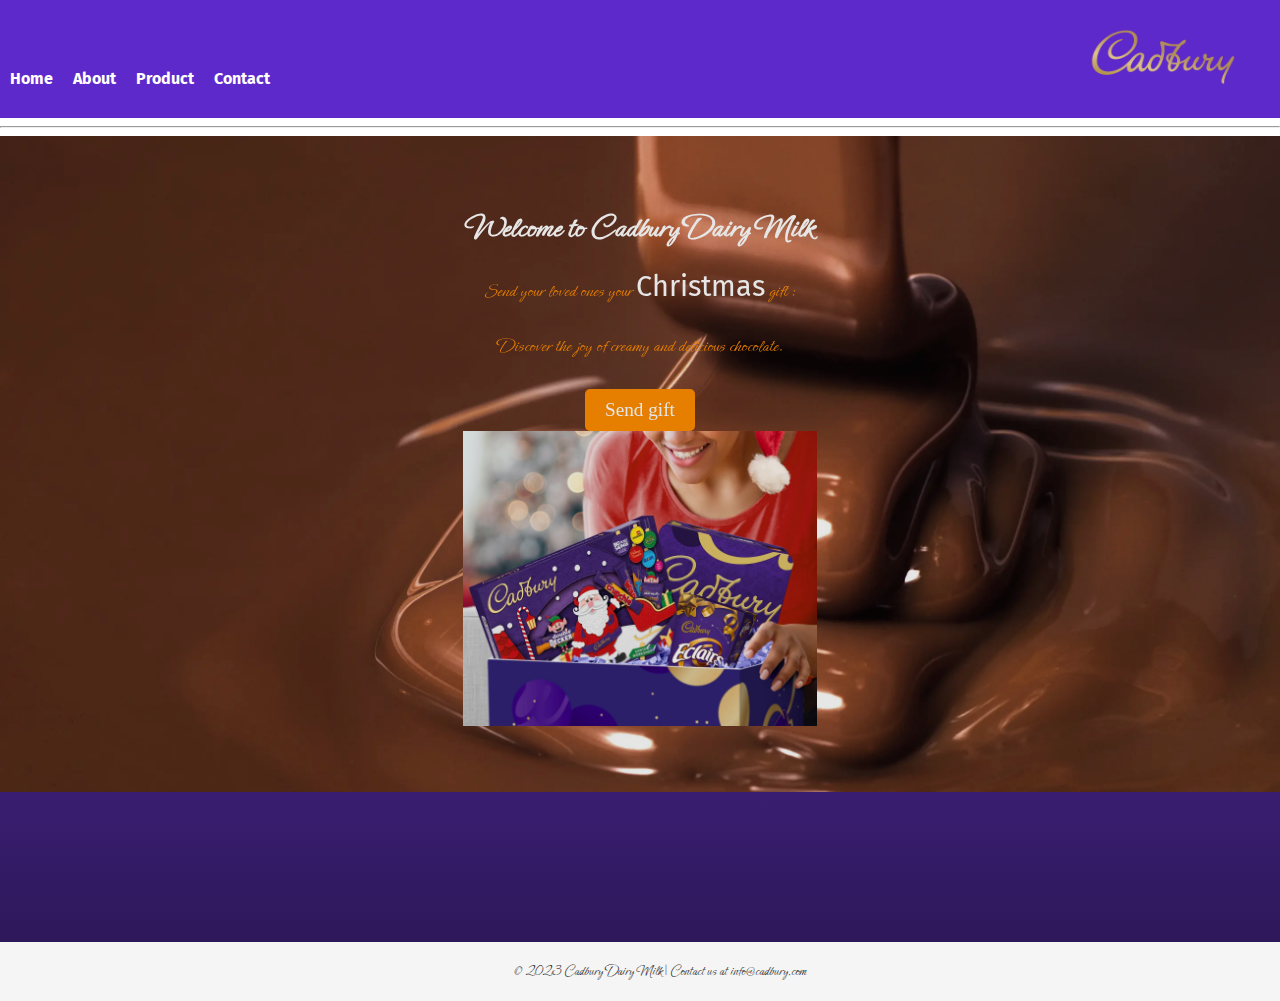
<file: index.html>
<!DOCTYPE html>
<html lang="en">
<head>
    <meta charset="UTF-8">
    <meta name="viewport" content="width=device-width, initial-scale=1.0">
    <link rel="stylesheet" href="./css/style.css">
    <link rel="preconnect" href="https://fonts.googleapis.com">
<link rel="preconnect" href="https://fonts.gstatic.com" crossorigin>
<link href="https://fonts.googleapis.com/css2?family=Ephesis&family=Fira+Sans:wght@600&display=swap" rel="stylesheet">
    <title>Cadbury Dairy Milk</title>
</head>
<body>
    <header>
        <nav>
            <ul>
                <li><a href="index.html">Home</a></li>
                <li><a href="./about.html">About</a></li>
                <li><a href="./product.html">Product</a></li>
                <li><a href="./contact.html">Contact</a></li>
            </ul>
        </nav>
        <div class="logo">
            <img src="./img/cadburylogo-freelogovectors.net_.png" alt="Cadbury Logo">
        </div>
    </header>
    <hr>
    <section class="body">
        <div class="pic">
        <section class="home">
            <h1>Welcome to Cadbury Dairy Milk</h1>
            <p class="blue">Send your loved ones your <span>Christmas</span> gift :</p>

            <p class="blue">Discover the joy of creamy and delicious chocolate.</p>
            <a href="./contact.html" class="cta-button">Send gift</a>
            <br>
            <a href="product.html">
                <div class="homeimg">
                  <img src="img/Cadbury-Christmas-Hampers-HOME-1440x1200.webp" alt="">
                  <div class="image-overlay">
                    <p>Click to explore</p>
                  </div>
                </div>
              </a>
        </section>
        </div>
        
          <div class="homevideo">
            <video autoplay muted>
              <source src="https://videos.ctfassets.net/pmzhtobns06n/2H1d9erd4bkNNwi5x7IKkW/c95acb130d1d9a567eca8f608e693cdb/Purple_wave_Desktop_SectionBreaker_1440x600_v3_03.mp4
              " type="video/mp4">Your browser does not support the video tag.
            </video>
          </div>

    </section>
    

    <footer>
        <p>&copy; 2023 Cadbury Dairy Milk | Contact us at info@cadbury.com</p>
    </footer>
</body>
</html>
</file>
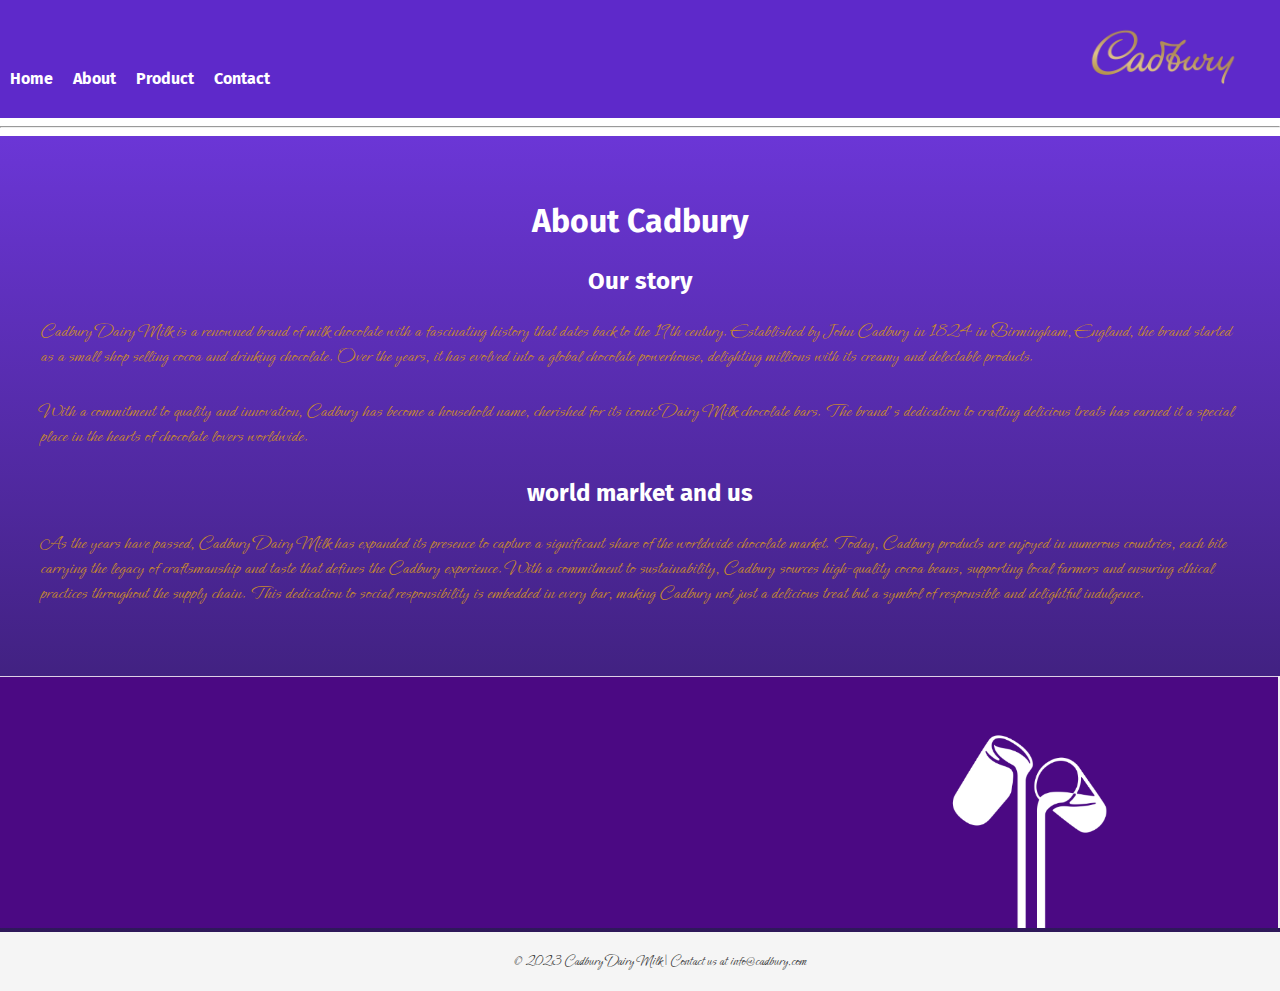
<file: about.html>
<!DOCTYPE html>
<html lang="en">
<head>
    <meta charset="UTF-8">
    <meta name="viewport" content="width=device-width, initial-scale=1.0">
    <link rel="stylesheet" href="./css/style.css">
    <link rel="preconnect" href="https://fonts.googleapis.com">
<link rel="preconnect" href="https://fonts.gstatic.com" crossorigin>
<link href="https://fonts.googleapis.com/css2?family=Ephesis&family=Fira+Sans:wght@600&display=swap" rel="stylesheet">
    <title>About Cadbury Dairy Milk</title>
</head>
<body>
    <header>
        <nav>
            <ul>
                <li><a href="./index.html">Home</a></li>
                <li><a href="about.html">About</a></li>
                <li><a href="./product.html">Product</a></li>
                <li><a href="./contact.html">Contact</a></li>
            </ul>
        </nav>
        <div class="logo">
            <img src="./img/cadburylogo-freelogovectors.net_.png" alt="Cadbury Logo">
        </div>
    </header>
    <hr>
   <section class="body">
    <section class="about">
        <h2 class="white2" style="font-size: 2em;">About Cadbury</h2>
        <h3 class="white2">Our story</h3>
        <p>Cadbury Dairy Milk is a renowned brand of milk chocolate with a fascinating history that dates back to the 19th century. Established by John Cadbury in 1824 in Birmingham, England, the brand started as a small shop selling cocoa and drinking chocolate. Over the years, it has evolved into a global chocolate powerhouse, delighting millions with its creamy and delectable products.</p>
        
        <p>With a commitment to quality and innovation, Cadbury has become a household name, cherished for its iconic Dairy Milk chocolate bars. The brand's dedication to crafting delicious treats has earned it a special place in the hearts of chocolate lovers worldwide.</p>
        <h3 class="white2">world market and us</h3>
        <p>As the years have passed, Cadbury Dairy Milk has expanded its presence to capture a significant share of the worldwide chocolate market. Today, Cadbury products are enjoyed in numerous countries, each bite carrying the legacy of craftsmanship and taste that defines the Cadbury experience. With a commitment to sustainability, Cadbury sources high-quality cocoa beans, supporting local farmers and ensuring ethical practices throughout the supply chain. This dedication to social responsibility is embedded in every bar, making Cadbury not just a delicious treat but a symbol of responsible and delightful indulgence.</p>
    </section>
    <div>
        <img src="img/Screenshot 2023-12-04 202045.png" alt="pic" style="width: 100%; height: auto; padding-top: 0.1px;">
       </div>
   </section>
   

    <footer>
        <p>&copy; 2023 Cadbury Dairy Milk | Contact us at info@cadbury.com</p>
    </footer>
</body>
</html>
</file>
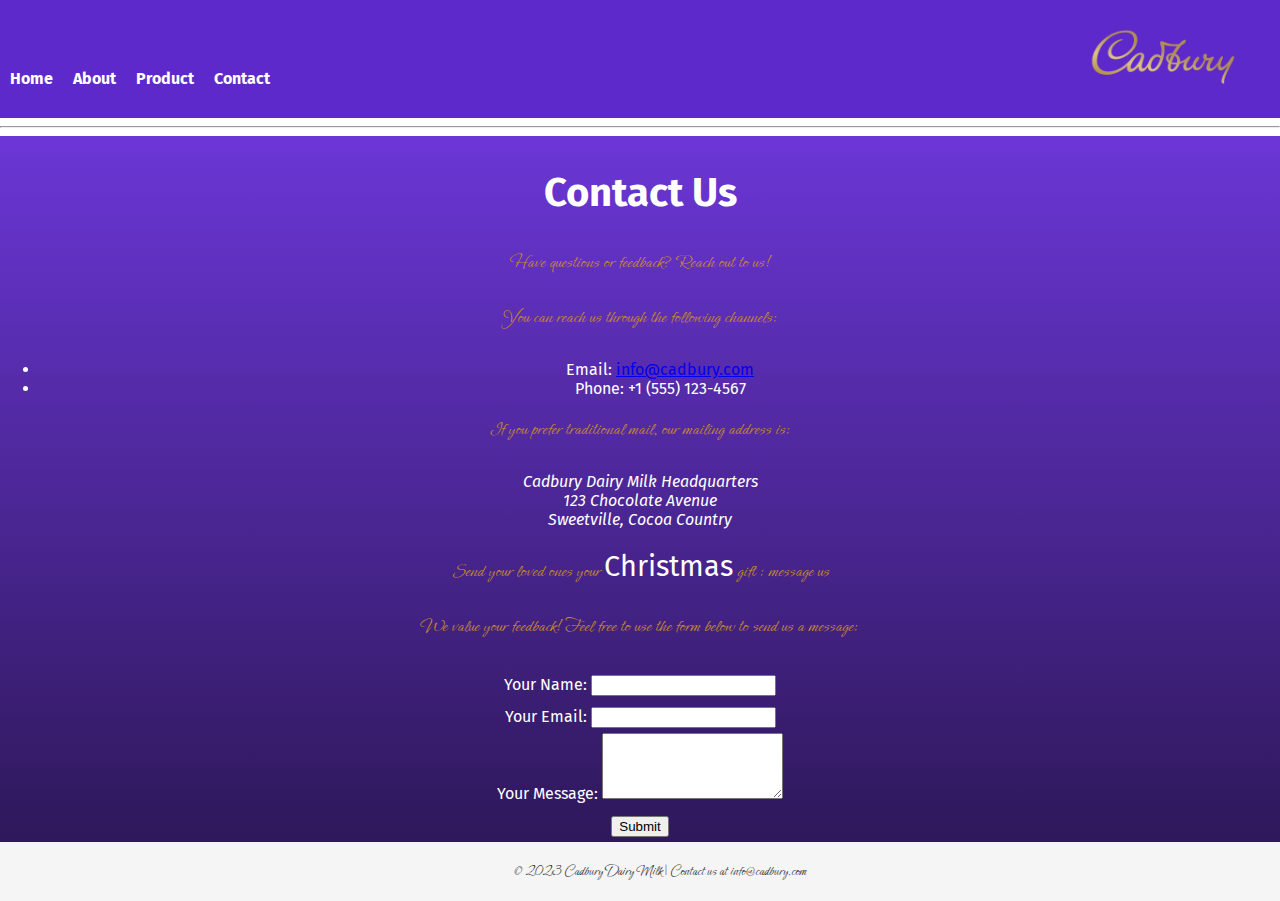
<file: contact.html>
<!DOCTYPE html>
<html lang="en">
<head>
    <meta charset="UTF-8">
    <meta name="viewport" content="width=device-width, initial-scale=1.0">
    <link rel="stylesheet" href="./css/style.css">
    <link rel="preconnect" href="https://fonts.googleapis.com">
<link rel="preconnect" href="https://fonts.gstatic.com" crossorigin>
<link href="https://fonts.googleapis.com/css2?family=Ephesis&family=Fira+Sans:wght@600&display=swap" rel="stylesheet">
    <title>Contact Cadbury Dairy Milk</title>
</head>
<body>
    <header>
        <nav>
            <ul>
                <li><a href="./index.html">Home</a></li>
                <li><a href="./about.html">About</a></li>
                <li><a href="./product.html">Product</a></li>
                <li><a href="contact.html">Contact</a></li>
            </ul>
        </nav>
        <div class="logo">
            <img src="./img/cadburylogo-freelogovectors.net_.png" alt="Cadbury Logo">
        </div>
    </header>
    <hr>
   <section class="body">
    <section class="contact">
        <h2>Contact Us</h2>
        <p>Have questions or feedback? Reach out to us!</p>

        <div class="contact-options">
            <p>You can reach us through the following channels:</p>
            <ul class="white">
                <li>Email: <a href="mailto:info@cadbury.com">info@cadbury.com</a></li>
                <li>Phone: +1 (555) 123-4567</li>
            </ul>
        </div>

        <p>If you prefer traditional mail, our mailing address is:</p>
        <address class="white">
            Cadbury Dairy Milk Headquarters<br>
            123 Chocolate Avenue<br>
            Sweetville, Cocoa Country
        </address>

        <p>Send your loved ones your <span>Christmas</span> gift : message us</p>
        <p>We value your feedback! Feel free to use the form below to send us a message:</p>

        <form action="#" method="post">
            <label for="name" class="white">Your Name:</label>
            <input type="text" id="name" name="name" required><br>

            <label for="email" class="white">Your Email:</label>
            <input type="email" id="email" name="email" required><br>

            <label for="message" class="white">Your Message:</label>
            <textarea id="message" name="message" rows="4" required></textarea><br>

            <button type="submit">Submit</button>
        </form>
    </section>
   </section>

    <footer>
        <p>&copy; 2023 Cadbury Dairy Milk | Contact us at info@cadbury.com</p>
    </footer>
</body>
</html>
</file>
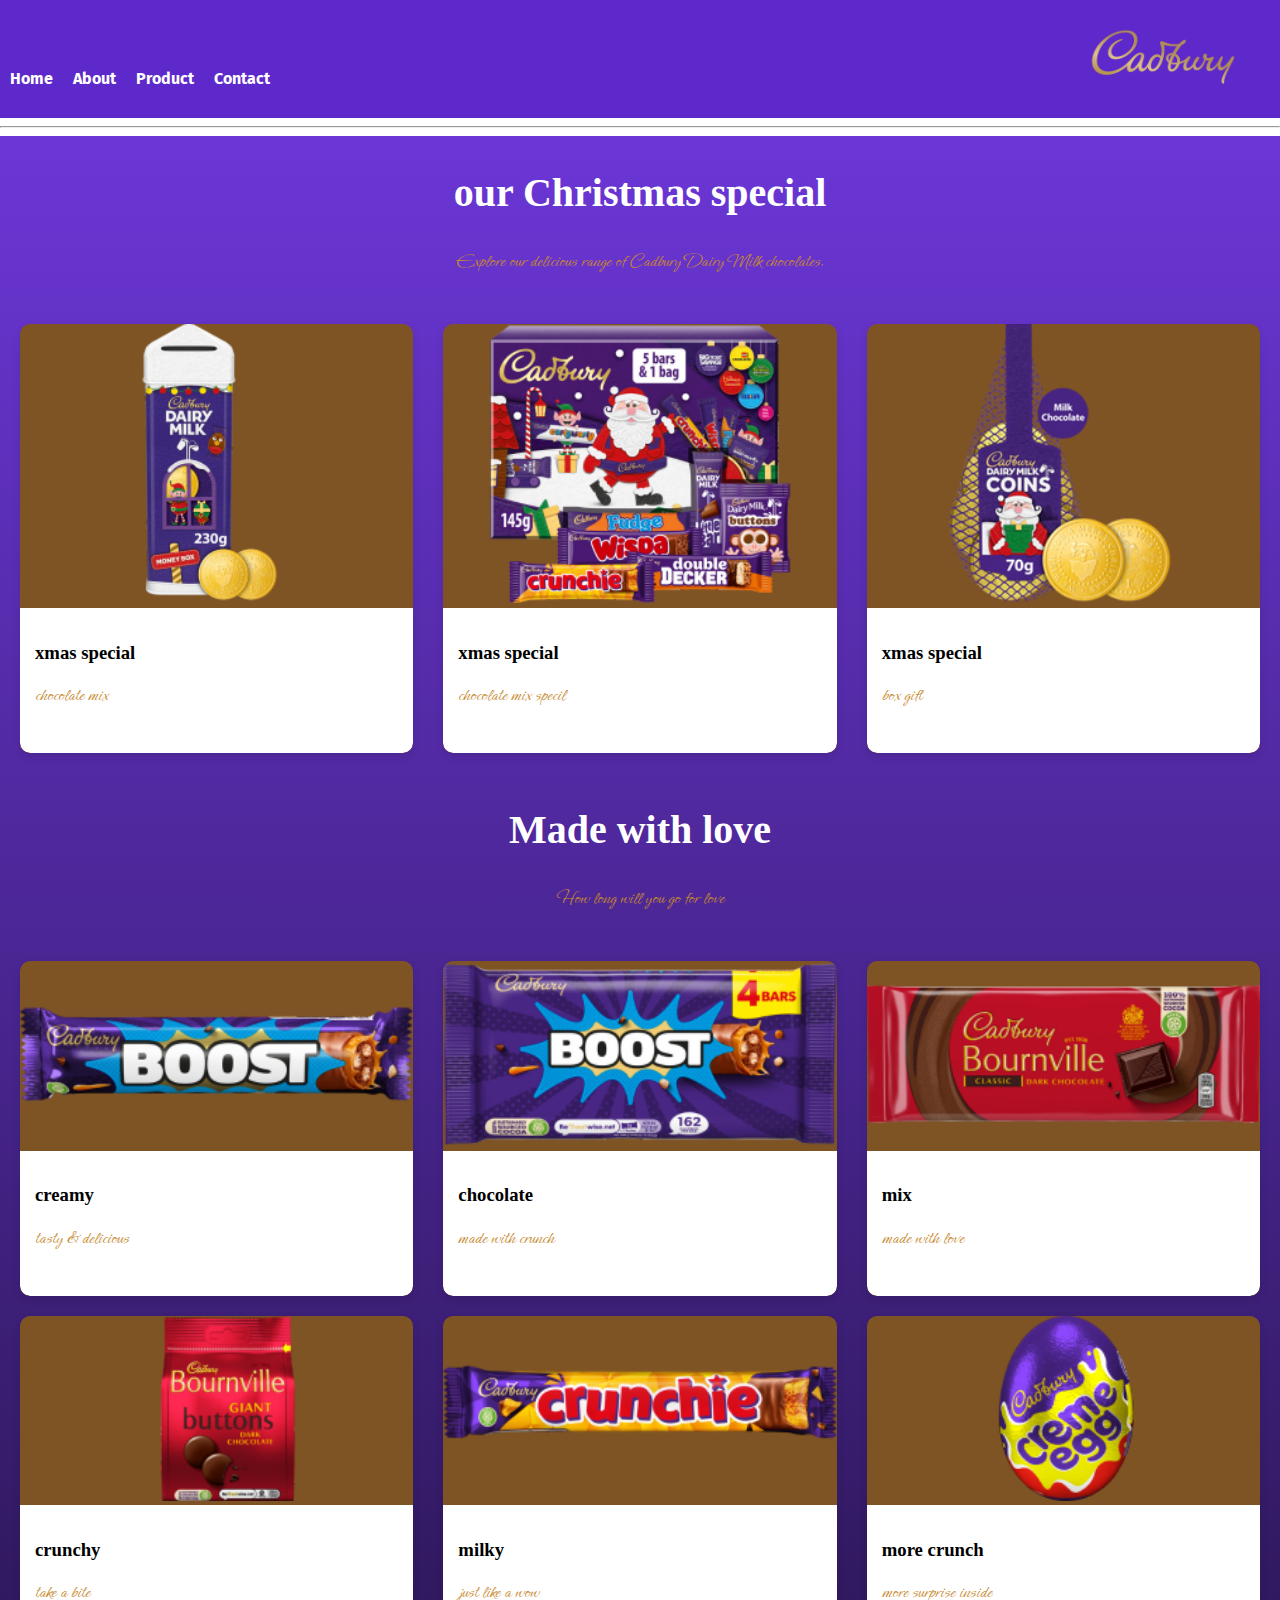
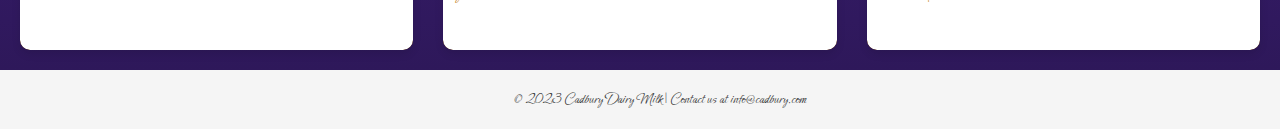
<file: product.html>
<!DOCTYPE html>
<html lang="en">
<head>
    <meta charset="UTF-8">
    <meta name="viewport" content="width=device-width, initial-scale=1.0">
    <link rel="stylesheet" href="./css/style.css">
    <link rel="preconnect" href="https://fonts.googleapis.com">
<link rel="preconnect" href="https://fonts.gstatic.com" crossorigin>
<link href="https://fonts.googleapis.com/css2?family=Ephesis&family=Fira+Sans:wght@600&display=swap" rel="stylesheet">
    <title>Cadbury Dairy Milk Products</title>
</head>
<body>
    <header>
        <nav>
            <ul>
                <li><a href="./index.html">Home</a></li>
                <li><a href="./about.html">About</a></li>
                <li><a href="product.html">Product</a></li>
                <li><a href="./contact.html">Contact</a></li>
            </ul>
        </nav>
        <div class="logo">
            <img src="./img/cadburylogo-freelogovectors.net_.png" alt="Cadbury Logo">
        </div>
    </header>
    <hr>
    <section class="body">

        <div class="white" >
            <h2 class="head">our Christmas special</h2>
            <p>Explore our delicious range of Cadbury Dairy Milk chocolates.</p>
        </div>
    
        <section class="products">
            
    
            <!-- Adding Cards -->
            <div class="card">
                <img src="./img/c1.png" alt="Product 1">
                <div class="card-content">
                    <h3>xmas special</h3>
                    <p>chocolate mix</p>
                </div>
            </div>
    
            <div class="card">
                <img src="./img/c2.png" alt="Product 2">
                <div class="card-content">
                    <h3>xmas special</h3>
                    <p>chocolate mix specil</p>
                </div>
            </div>
    
            <div class="card">
                <img src="./img/c3.png" alt="Product 2">
                <div class="card-content">
                    <h3>xmas special</h3>
                    <p>box gift</p>
                </div>
            </div>
    
        </section>
    
        <div class=" white">
            <h2 class="head">Made with love</h2>
            <p>How long will you go for love</p>
        </div>
    
        <section class="products">
            
    
            <!-- Adding Cards -->
            <div class="card">
                <img src="./img/a1.png" alt="Product 1">
                <div class="card-content">
                    <h3>creamy</h3>
                    <p>tasty & delicious</p>
                </div>
            </div>
    
            <div class="card">
                <img src="./img/a2.png" alt="Product 2">
                <div class="card-content">
                    <h3>chocolate</h3>
                    <p>made with crunch</p>
                </div>
            </div>
    
            <div class="card">
                <img src="./img/a3.png" alt="Product 2">
                <div class="card-content">
                    <h3>mix</h3>
                    <p>made with love</p>
                </div>
            </div>
    
    
            <div class="card">
                <img src="./img/a4.png" alt="Product 1">
                <div class="card-content">
                    <h3>crunchy</h3>
                    <p>take a bite</p>
                </div>
            </div>
    
            <div class="card">
                <img src="./img/a5.png" alt="Product 2">
                <div class="card-content">
                    <h3>milky</h3>
                    <p>just like a wow</p>
                </div>
            </div>
    
            <div class="card">
                <img src="./img/a6.png" alt="Product 2">
                <div class="card-content">
                    <h3>more crunch</h3>
                    <p>more surprise inside</p>
                </div>
            </div>
        </section>
    </section>

    <footer>
        <p>&copy; 2023 Cadbury Dairy Milk | Contact us at info@cadbury.com</p>
    </footer>
</body>
</html>
</file>
<file: css/style.css>
body {
    margin: 0;
    padding: 0;    
}

header {
    background-color: #5e29ca;
    padding: 10px;
    display: flex;
    justify-content: space-between;
    align-items: center;
    
}
.body{
    padding-top: 0.1px;
    background: linear-gradient(to bottom, #6b36d6, #2e185a);;
}

nav ul {
    list-style: none;
    margin: 0;
    padding: 0;
    display: flex;
    
}

nav li {
    margin-right: 20px;
    padding-top: 2.5em;
}

nav a {
    text-decoration: none;
    color: #ffff;
    font-weight: bold;
    font-size: 16px; 
    
font-family: 'Fira Sans', sans-serif;
}

.logo img {
    max-width: 150px;
    height: auto;
    padding-right: 2em;
}

.home {
    text-align: center;
    padding: 50px;
}
.pic{
    background-image: url('../img/download.webp');
    background-size: cover;
    background-position: center;
    background-repeat: no-repeat;
    filter: brightness(0.9);
}
.blue{
    color:#ff8c00;
}

  
  h1 {
    color: #ffffff;
    font-size: 2em;
    margin-bottom: 20px;
    font-family: 'Ephesis', cursive;
  }
  
  p {
    color:#c6892d ; 
    font-size: 1.2em;
    margin-bottom: 30px;
    font-family: 'Ephesis', cursive;
  }
  
  .cta-button {
    display: inline-block;
    padding: 10px 20px;
    font-size: 1.2em;
    text-decoration: none;
    color: #fff; 
    background-color: #ff8c00; 
    border-radius: 5px;
  }
  
  .cta-button:hover {
    background-color: #5e29ca; 
  }

span{
    color: #ffffff; 
    font-size: 1.5em;
font-family: 'Fira Sans', sans-serif;
  }
  
.homeimg {
    position: relative;
    text-align: center;
    max-width: 100%;
  }
  
  .homeimg img {
    max-width: 30%;
    height: 50%;
    display: block;
    margin: 0 auto;
    padding-bottom: 1em;
  }
  
  .image-overlay {
    position: absolute;
    top: 0;
    left: 0;
    right: 0;
    bottom: 0;
    background-color: rgba(0, 0, 0, 0.5);
    display: flex;
    align-items: center;
    justify-content: center;
    opacity: 0;
    transition: opacity 0.3s ease;
  }
  
  .homeimg:hover .image-overlay {
    opacity: 1;
  }
  
  .image-overlay p {
    color: #fff; 
    font-size: 1.5em; 
    font-weight: bold;
    text-align: center;
    padding: 10px;
  }
  
.homevideo {
    text-align: center;
    max-width: 100%;
    overflow: hidden;
  }
  
  .homevideo video {
    width: 100%;
    height: auto;
    display: block;
    margin: 0;
  }  


.products {
    display: flex;
    flex-wrap: wrap;
    justify-content: space-between;
    gap: 20px;
    padding: 20px;
}

.white{
    text-align: center;
    font-size: 1em;
    color: #fff;
    

}
.white2{
    text-align: center;
    font-size: 1.5em;
    color: #fff;
    font-family: 'Fira Sans', sans-serif;

}


.card {
    width: calc(33.33% - 20px);
    overflow: hidden;
    position: relative;
    border-radius: 10px;
    box-shadow: 0 4px 8px rgba(0, 0, 0, 0.1);
    transition: transform 0.3s ease-in-out;
    background-color: #7f5425;
}

.card:hover {
    transform: scale(1.05);
}

.card img {
    width: 100%;
    height: auto;
    border-radius: 10px 10px 0 0;
}

.card-content {
    padding: 15px;
    background-color: #fff;
    border-radius: 0 0 10px 10px;
}

/* contact page styling */
h2{
    color: #fff;
    font-size: 2.5em;
}
.contact{
    text-align: center;
font-family: 'Fira Sans', sans-serif;
}
form{
    line-height: 2em;
    font-family: 'Fira Sans', sans-serif;

}

.about{
    padding: 2.5em;

}
@media only screen and (max-width: 768px) {
    header {
        flex-direction: column;
        align-items: center;
    }

    .logo {
        margin-top: 10px;
    }

    nav {
        margin-bottom: 10px;
    }

    nav ul {
        flex-direction: column;
        text-align: center;
    }

    nav li {
        margin: 0;
        margin-bottom: 10px;
    }
}

footer {
    background-color: #f5f5f5;
    padding: 20px;
    text-align: center;
    position: relative;
    bottom: 0;
    width: 100%;
}

footer p {
    margin: 0;
    color: #333;
    font-size: 14px;
}

footer a {
    color: #007bff;
    text-decoration: none;
}

footer a:hover {
    text-decoration: underline;
}
</file>
